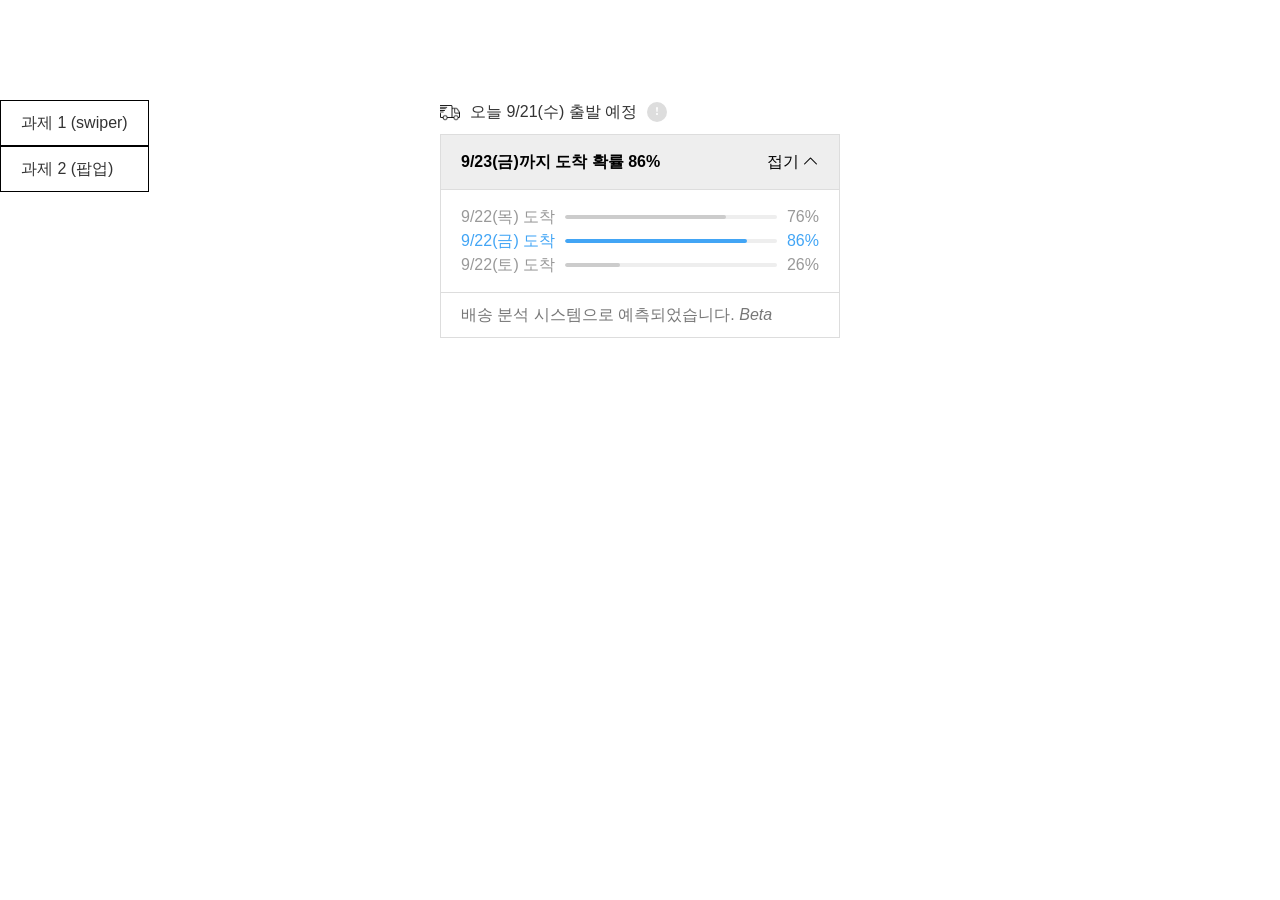
<file: hivelabTest2.html>
<!DOCTYPE html>
<html lang="en">

<head>
    <meta charset="UTF-8">
    <meta name="viewport" content="width=device-width, initial-scale=1.0">
    <link rel="stylesheet" href="https://cdn.jsdelivr.net/npm/bootstrap-icons@1.11.3/font/bootstrap-icons.css">
    <link rel="stylesheet" href="common.css">
    <link rel="stylesheet" href="test2Style.css">
    <title>지원자 김현진 과제2</title>
</head>

<body>

    <div class="testBtn">
        <div class="test1">
            <a href="index.html">과제 1 (swiper)</a>
        </div>
        <div class="test2">
            <a href="hivelabTest2.html">과제 2 (팝업)</a>
        </div>
    </div>

    <main>
        <section class="delivery">

            <div class="title">
                <h3>오늘 9/21(수) 출발 예정 </h3>
                <button class="ibtn"><i class="bi bi-exclamation popGo"></i></button>
            </div>
            <div class="pop">
                <div class="popTitle">
                    <p>배송안내</p>
                    <button class="closeBtn">X</button>
                </div>
                <ul class="popText">
                    <li>출발일과 도착일은 판매자, 택배사, 기상상황 등에 따라 달라질 수 있습니다.</li>
                    <li>판매자 사정 또는 여러 상품을 함께 주문한 경우 출발 예정일이나 배송사가 변동 될 수 있습니다.</li>
                </ul>
            </div>
            <div class="eta">
                <div class="etaTitle">
                    <h3>9/23(금)까지 도착 확률 86%</h3>
                    <button class="foldBtn">접기 <span> <i class="bi bi-chevron-up up"></i> </span></button>
                </div>
                <div class="dayList">
                    <div class="day thursday">
                        <span>9/22(목) 도착</span>
                        <div class="bar">
                            <div class="fill" style="width: 76%;"></div>
                        </div>
                        <span class="percent">76%</span>
                    </div>
                    <div class="day friday active">
                        <span>9/22(금) 도착</span>
                        <div class="bar">
                            <div class="fill" style="width: 86%;"></div>
                        </div>
                        <span class="percent">86%</span>
                    </div>
                    <div class="day saturday">
                        <span>9/22(토) 도착</span>
                        <div class="bar">
                            <div class="fill" style="width: 26%;"></div>
                        </div>
                        <span class="percent">26%</span>
                    </div>
                </div>
                <p class="coment">배송 분석 시스템으로 예측되었습니다. <em>Beta</em></p>
            </div>
        </section>

    </main>

    <script src="hiveTest2.js"></script>

</body>

</html>
</file>
<file: common.css>
* {
  margin: 0;
  padding: 0;
  box-sizing: border-box;
}

html {
  font-size: 62.5%; /* 1rem = 10px */
  scroll-behavior: smooth;
}

body {
  font-size: 1.6rem;
  font-family: "Pretendard", "Noto Sans KR", sans-serif;
  line-height: 1.5;
  color: #333;
  -webkit-font-smoothing: antialiased;
  -moz-osx-font-smoothing: grayscale;
}

img,
picture,
video,
canvas,
svg {
  display: block;
  max-width: 100%;
}

input,
button,
textarea,
select {
  font: inherit;
  outline: none;
  border: none;
  background: none;
}

button {
  cursor: pointer;
}

textarea {
  resize: vertical;
}

ul,
ol {
  list-style: none;
}

a {
  text-decoration: none;
  color: inherit;
}

table {
  border-collapse: collapse;
  border-spacing: 0;
}

h1, h2, h3, h4, h5, h6 {
  font-weight: inherit;
  font-size: inherit;
}

.testBtn {
    position: fixed;
    top: 100px;
}
.testBtn div {
  padding: 10px 20px;
  border: 1px solid #000;
  cursor: pointer;
}
.testBtn div:hover {
  background: #000;
  color: #fff;
}
</file>
<file: test2Style.css>
main {
    width: 100%;
    max-width: 400px;
    margin: 100px auto;
    position: relative;
}

.ibtn {
    display: flex;
    align-items: center;
    justify-content: center;
    width: 20px;
    height: 20px;
    background: #ddd;
    border-radius: 50%;
}
.ibtn i {
    color: #fff;
    pointer-events: none;
}

.pop {
    display: none;
    position: absolute;
    top: 20px;
    left: 0;
    width: 100%;
    height: 200px;
    background: #fff;
    border: 1px solid #000;
    padding: 15px 20px;
    z-index: 10;
}

.pop.active {
    display: block;
}

.pop .popTitle {
    display: flex;
    justify-content: space-between;
    margin-bottom: 10px;
}
.pop .popTitle p {
    font-weight: bold;
}
.pop .popText {}
.pop .popText li {
    display: flex;
    gap: 5px;
    word-break: keep-all;
}
.pop .popText li:nth-of-type(1) {
    margin-bottom: 10px;
}
.pop .popText li::before {
    display: block;
    content: '·';

}
.delivery {
}

.delivery .title {
    display: flex;
    align-items: center;
    gap: 10px;
    margin-bottom: 10px;
}
.delivery .title h3 {
    display: flex;
    align-items: center;
    gap: 10px;
}
.delivery .title h3::before {
    display: block;
    content: '';
    background-image: url('images/del.png');
    background-size: cover;
    width: 20px;
    height: 20px;

}
.delivery .eta {
    border: 1px solid #ddd;
}

.eta .etaTitle {
    padding: 15px 20px;
    background: #eee;
    display: flex;
    justify-content: space-between;
}
.eta .etaTitle h3 {
    color: #000;
    font-weight: bold;
}
.eta .dayList {
    display: flex;    
    flex-direction: column; 
    padding:  15px 20px;
    border-top: 1px solid #ddd;
    border-bottom: 1px solid #ddd;
}
.eta .dayList .day {
    display: flex;
    justify-content: space-between;
    align-items: center;
    gap: 10px;
}
.eta .dayList .day span {
    color: #999;
}
.eta .dayList .day .bar {
    flex: 1;
    height: 4px;
    background: #eee;
    border-radius: 4px;
    overflow: hidden;
}
.eta .dayList .day .bar .fill {
    height: 100%;
    background: #ccc;
    border-radius: 4px;
}
.eta .dayList .active .bar .fill {
    background: #42A5F5;
}
.eta .dayList .active span {
    color: #42A5F5;
}

.coment {
    color: #777;
    font-weight: 500;
    padding: 10px 20px;
}

.foldBtn i {
    display: inline-block;
    transition: transform 0.3s;
}

.foldBtn.fold i {
    transform: rotate(180deg);
}
</file>
